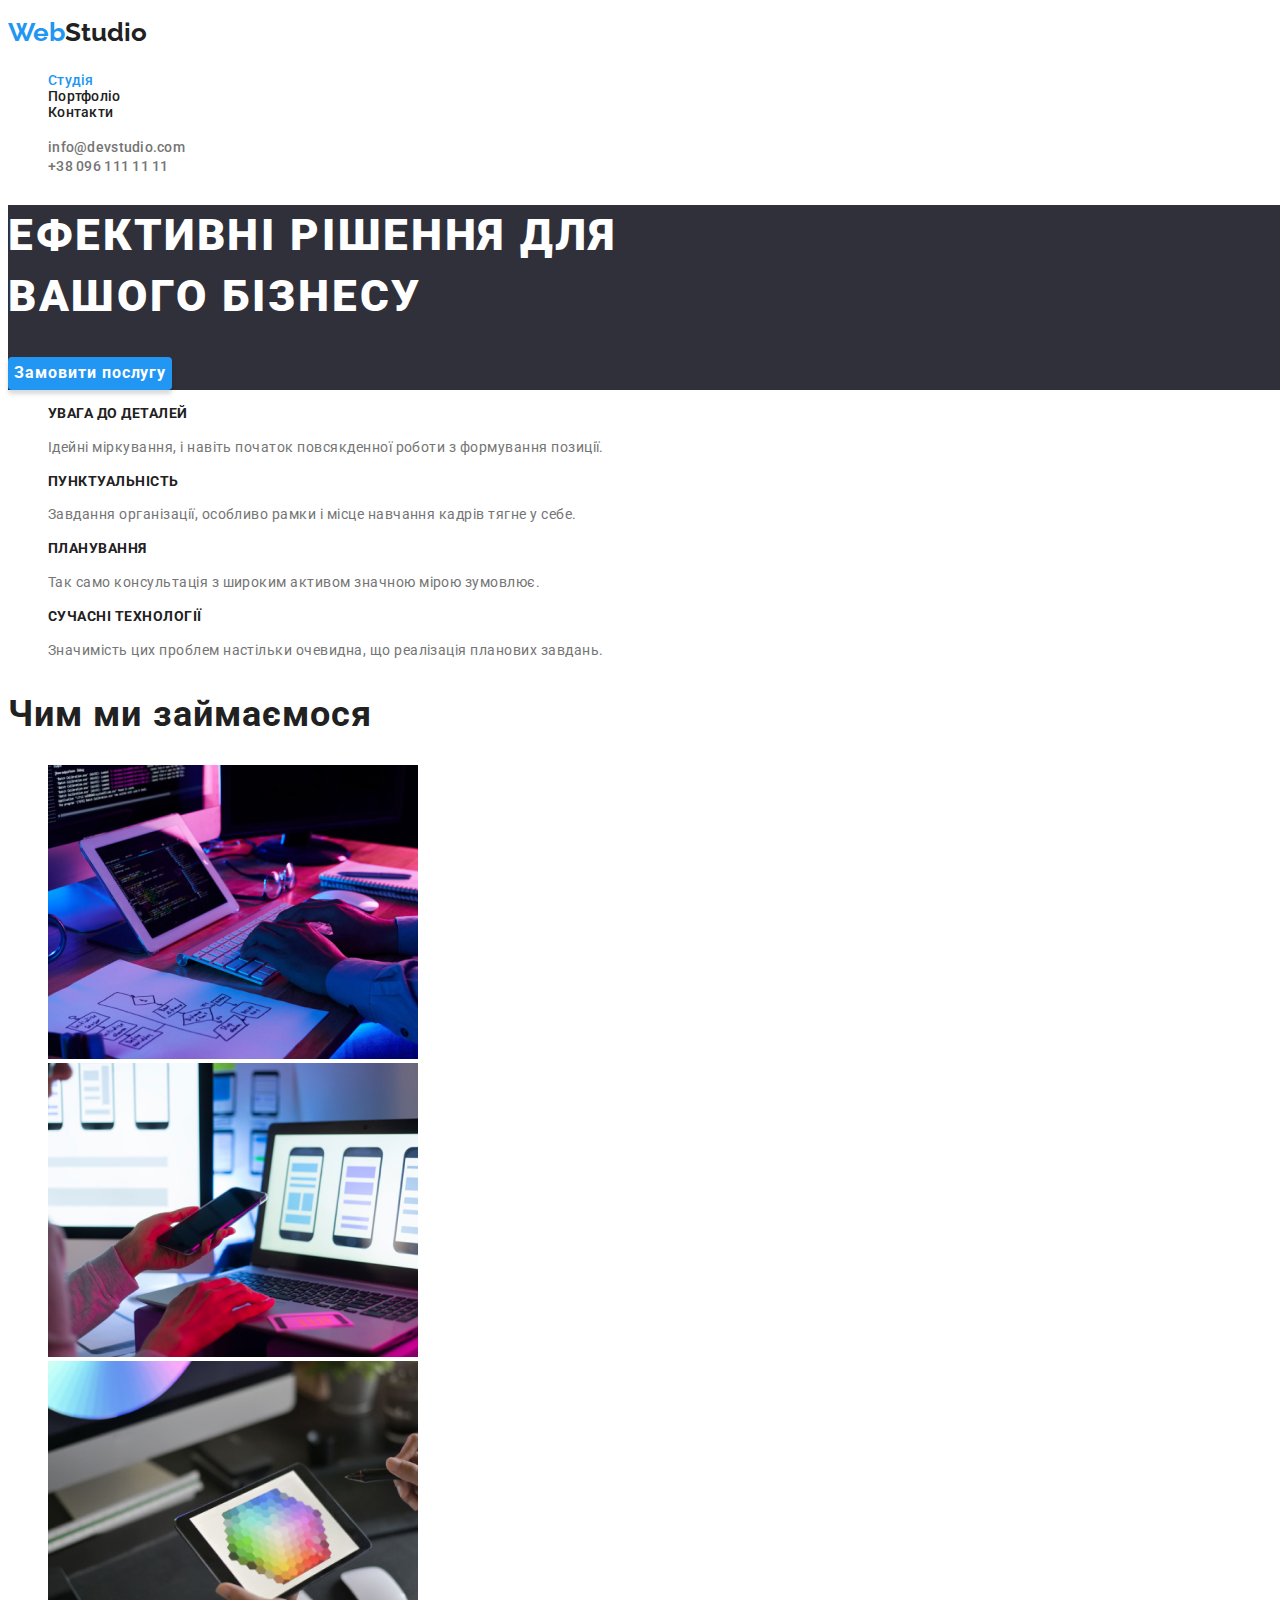
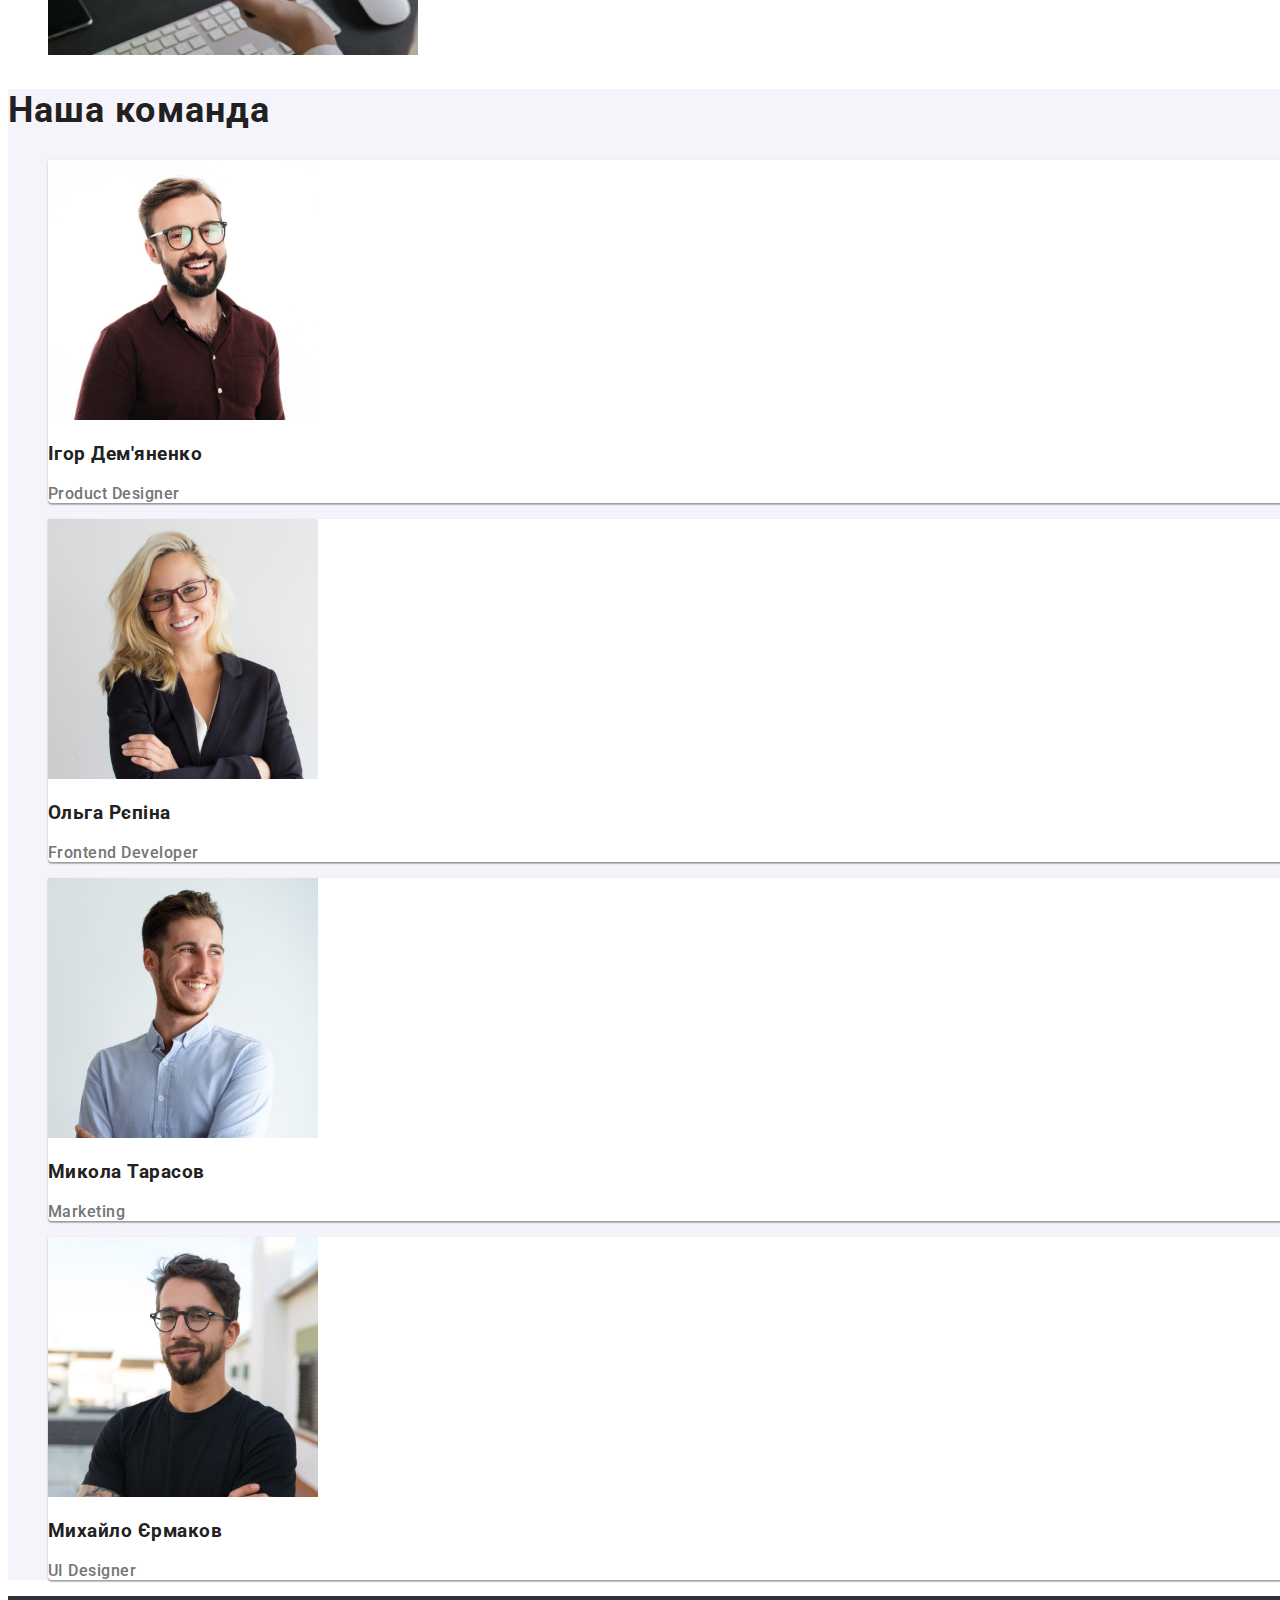
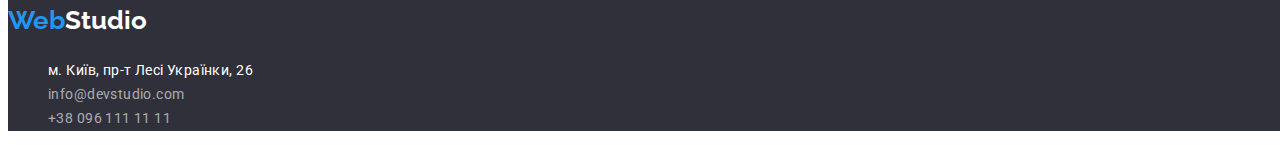
<file: index.html>
<!DOCTYPE html>
<html lang="uk">
  <head>
    <meta charset="UTF-8" />
    <meta http-equiv="X-UA-Compatible" content="IE=edge" />
    <meta name="viewport" content="width=device-width, initial-scale=1.0" />
    <title>WebStudio</title>
    <link rel="preconnect" href="https://fonts.googleapis.com" />
    <link rel="preconnect" href="https://fonts.gstatic.com" crossorigin />
    <link
      href="https://fonts.googleapis.com/css2?family=Raleway:wght@700&family=Roboto:wght@400;500;700;900&display=swap"
      rel="stylesheet"
    />
    <link rel="stylesheet" href="./css/styles.css" />
  </head>
  <body>
    <header class="header">
      <nav>
        <a href="./index.html" lang="en" class="logo"><span>Web</span>Studio</a>
        <div class="nav-container">
          <ul class="nav-list list">
            <li class="nav-item">
              <a href="./index.html" class="nav-link link current">Студія</a>
            </li>
            <li class="nav-item"><a href="./portfolio.html" class="nav-link link">Портфоліо</a></li>
            <li class="nav-item"><a href="" class="nav-link link">Контакти</a></li>
          </ul>
        </div>
      </nav>
      <ul class="contacts-links list">
        <li class="contacts-item">
          <a href="mailto:info@devstudio.com" class="contact link">info@devstudio.com</a>
        </li>
        <li class="contacts-item">
          <a href="tel:+380961111111" class="contact link">+38 096 111 11 11</a>
        </li>
      </ul>
    </header>
    <main>
      <!--Головна сторінка з бекграундом та кнопкою-->
      <section class="hero">
        <h1 class="hero-title">Ефективні рішення для<br />вашого бізнесу</h1>
        <button type="button" class="hero-btn">Замовити послугу</button>
      </section>

      <!--Про студію-->
      <section class="features">
        <h2 class="visually-hidden">Features</h2>
        <ul class="features-description list">
          <li class="feature-item">
            <h3 class="feature-title">увага до деталей</h3>
            <p class="feature-text">
              Ідейні міркування, і навіть початок повсякденної роботи з формування позиції.
            </p>
          </li>
          <li class="feature-item">
            <h3 class="feature-title">пунктуальність</h3>
            <p class="feature-text">
              Завдання організації, особливо рамки і місце навчання кадрів тягне у себе.
            </p>
          </li>
          <li class="feature-item">
            <h3 class="feature-title">планування</h3>
            <p class="feature-text">
              Так само консультація з широким активом значною мірою зумовлює.
            </p>
          </li>
          <li class="feature-item">
            <h3 class="feature-title">сучасні технології</h3>
            <p class="feature-text">
              Значимість цих проблем настільки очевидна, що реалізація планових завдань.
            </p>
          </li>
        </ul>
      </section>
      <section class="services">
        <h2 class="services-title">Чим ми займаємося</h2>
        <ul class="services-list list">
          <li class="services-item">
            <img
              src="./images/about_the_studio/img.jpg"
              alt="Верстка та веб розробка"
              class="services-img"
              width="370"
              height="294"
            />
          </li>
          <li>
            <img
              src="./images/about_the_studio/img.1.jpg"
              alt="Адаптивна верстка"
              class="services-img"
              width="370"
              height="294"
            />
          </li>
          <li>
            <img
              src="./images/about_the_studio/img.2.jpg"
              alt="Дизайн та візуалізація"
              class="services-img"
              width="370"
              height="294"
            />
          </li>
        </ul>
      </section>

      <!--Команда-->
      <section class="team">
        <h2 class="team-title">Наша команда</h2>
        <ul class="team-list list">
          <li class="team-item">
            <img
              src="./images/team/img.jpg"
              alt="Ігор Дем'яненко Продакт дизайнер"
              class="team-img"
              width="270"
              height="260"
            />
            <h3 class="team-item-title">Ігор Дем'яненко</h3>
            <p class="team-item-txt" lang="en">Product Designer</p>
          </li>
          <li class="team-item">
            <img
              src="./images/team/img1.jpg"
              alt="Ольга Рєпіна Фронтенд девелопер"
              class="team-img"
              width="270"
              height="260"
            />
            <h3 class="team-item-title">Ольга Рєпіна</h3>
            <p class="team-item-txt" lang="en">Frontend Developer</p>
          </li>
          <li class="team-item">
            <img
              src="./images/team/img2.jpg"
              alt="Микола Тарасов Маркетинг"
              class="team-img"
              width="270"
              height="260"
            />
            <h3 class="team-item-title">Микола Тарасов</h3>
            <p class="team-item-txt" lang="en">Marketing</p>
          </li>
          <li class="team-item">
            <img
              src="./images/team/img3.jpg"
              alt="Михайло Єрмаков Ю Ай дизайнер"
              class="team-img"
              width="270"
              height="260"
            />
            <h3 class="team-item-title">Михайло Єрмаков</h3>
            <p class="team-item-txt" lang="en">UI Designer</p>
          </li>
        </ul>
      </section>
    </main>
    <footer class="footer">
      <a href="./index.html" lang="en" class="logo"><span>Web</span>Studio</a>
      <address class="address">
        <ul class="address-list list">
          <li class="address-item">м. Київ, пр-т Лесі Українки, 26</li>
          <li class="address-item">
            <a href="mailto:info@devstudio.com" class="address-contact link">info@devstudio.com</a>
          </li>
          <li class="address-item">
            <a href="tel:+380961111111" class="address-contact link">+38 096 111 11 11</a>
          </li>
        </ul>
      </address>
    </footer>
  </body>
</html>
</file>
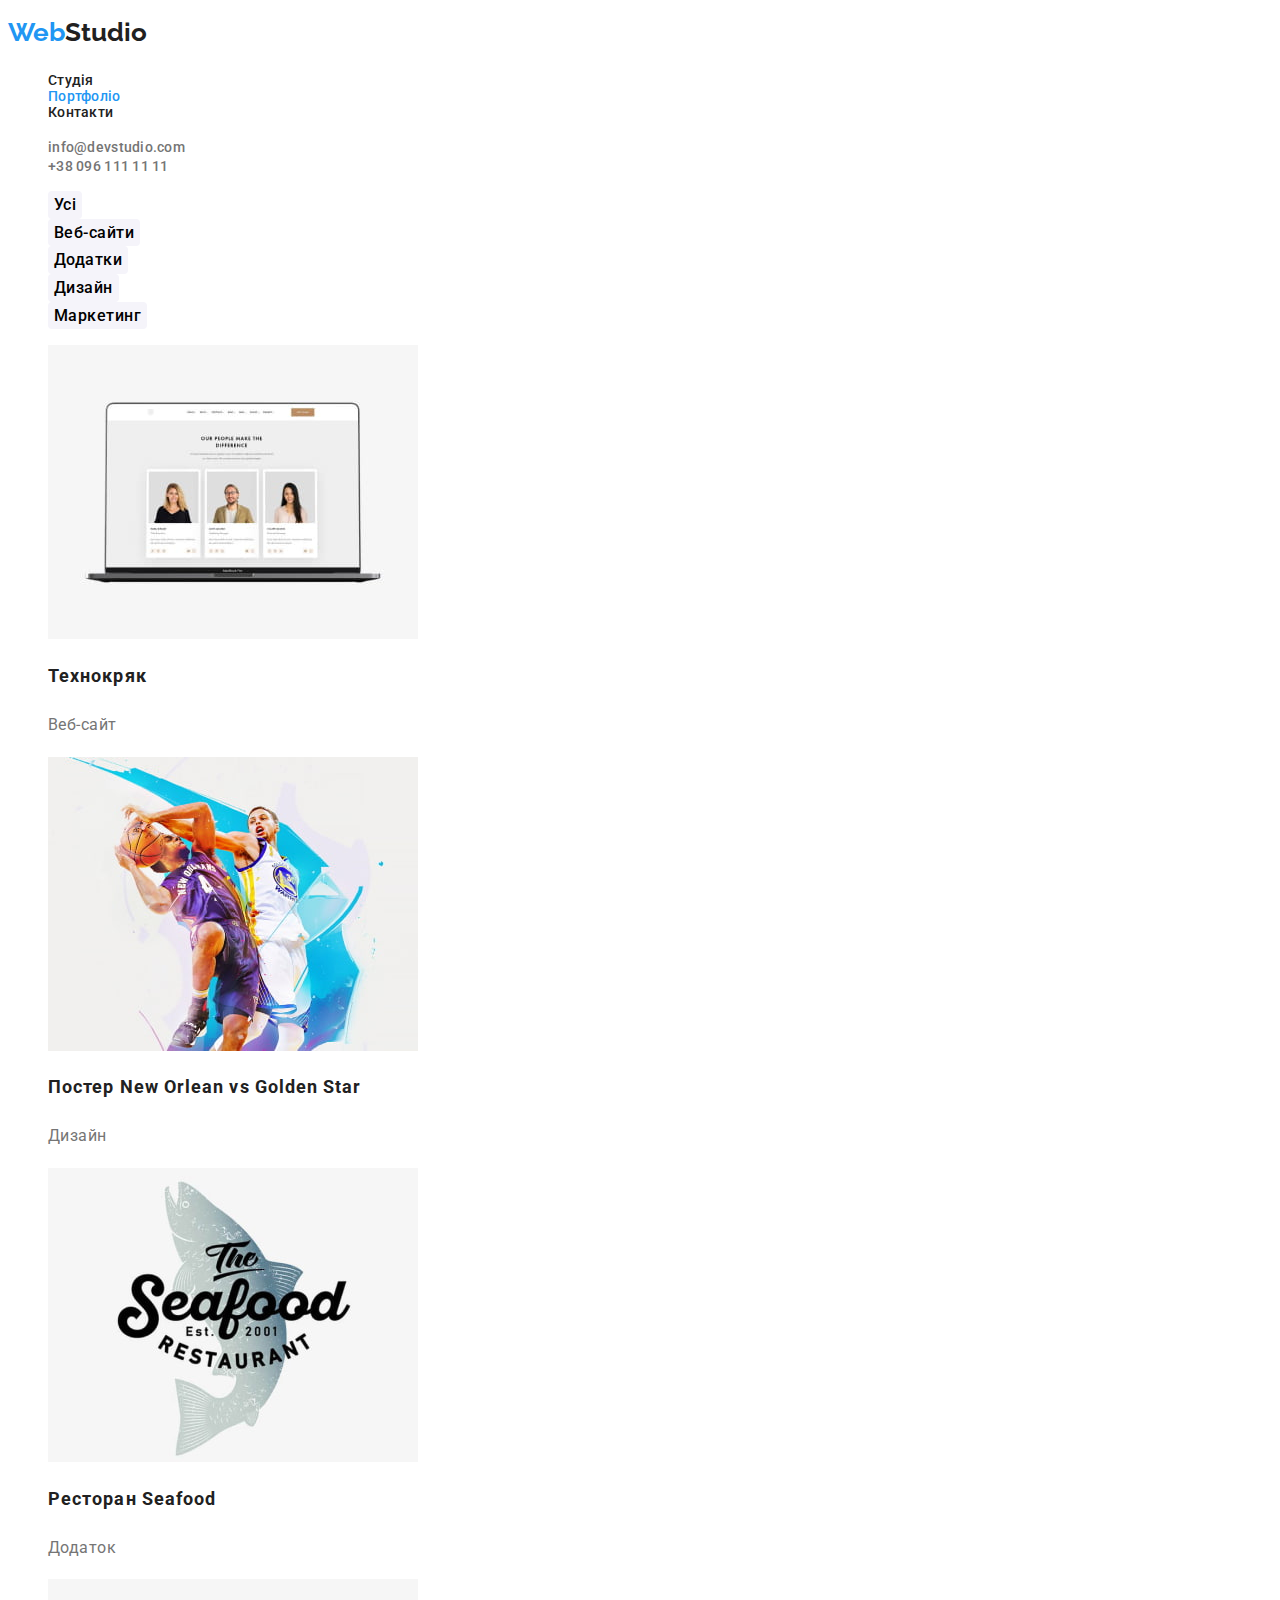
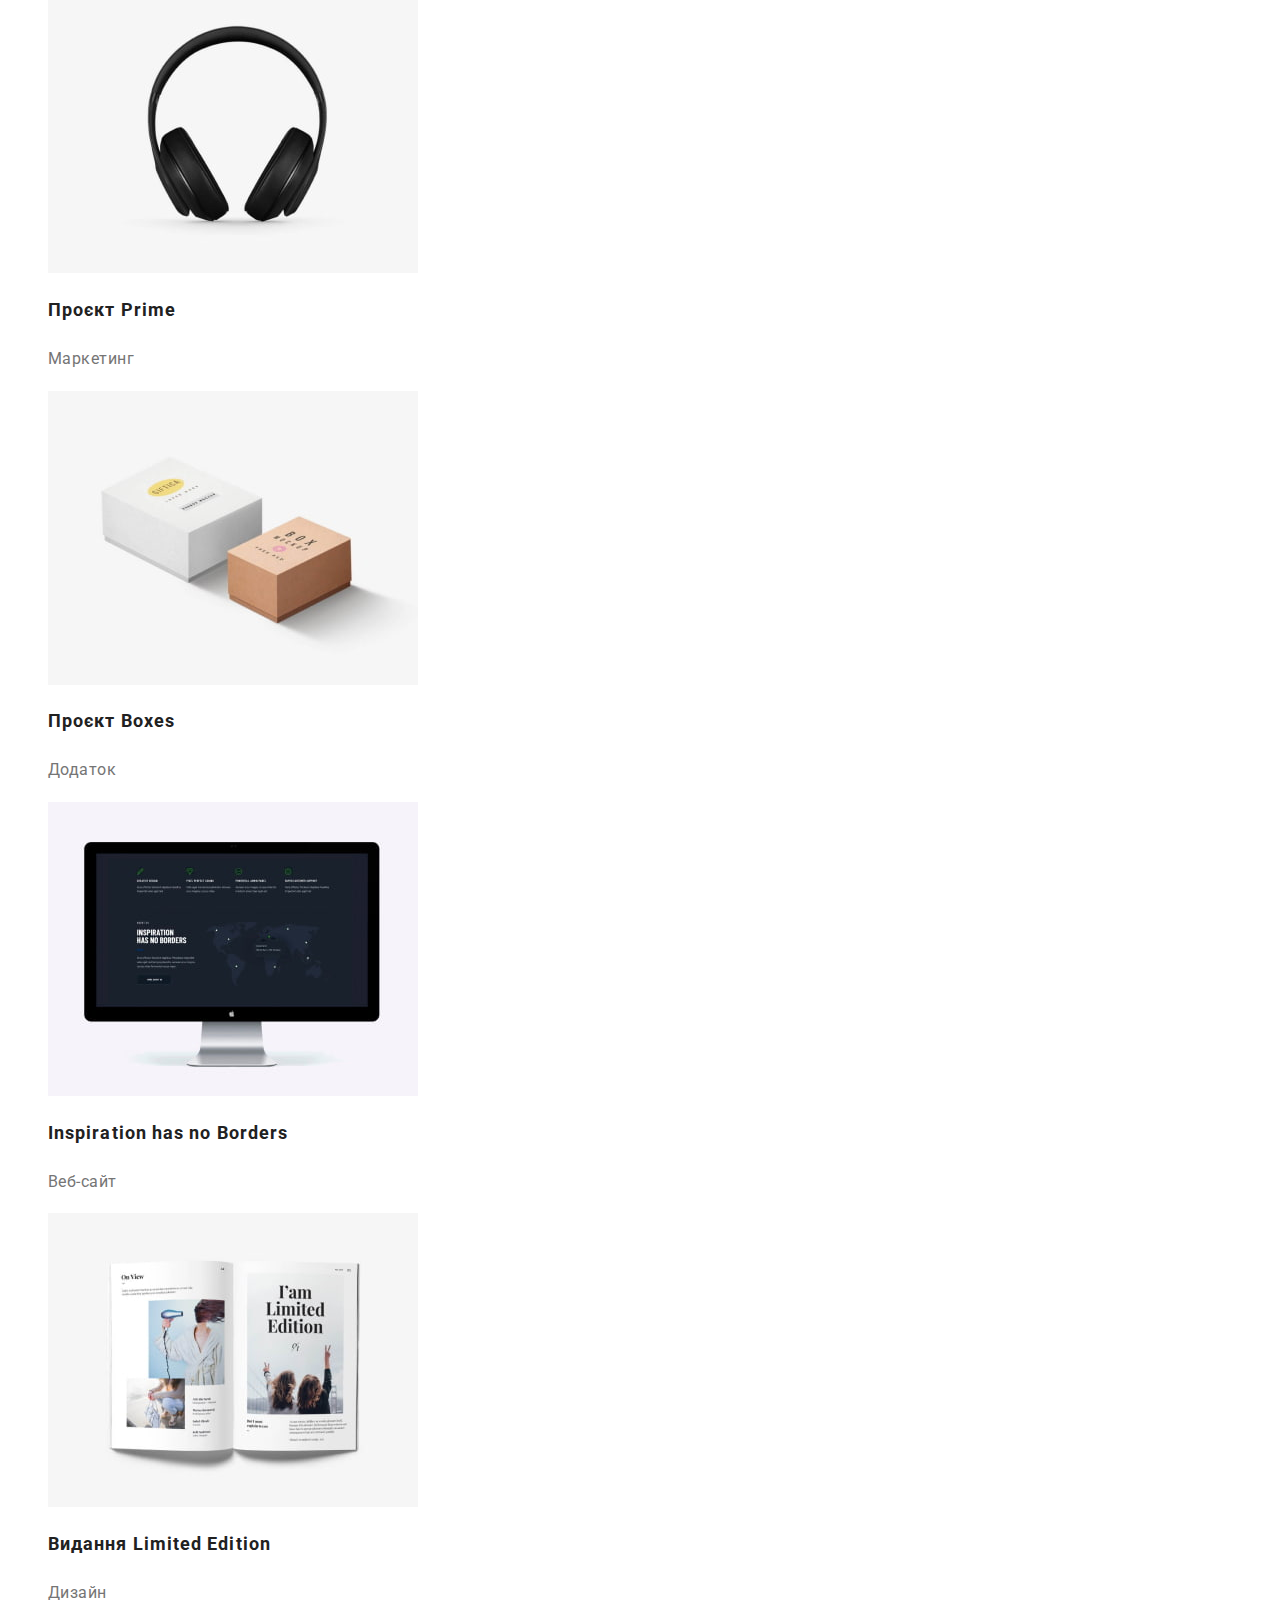
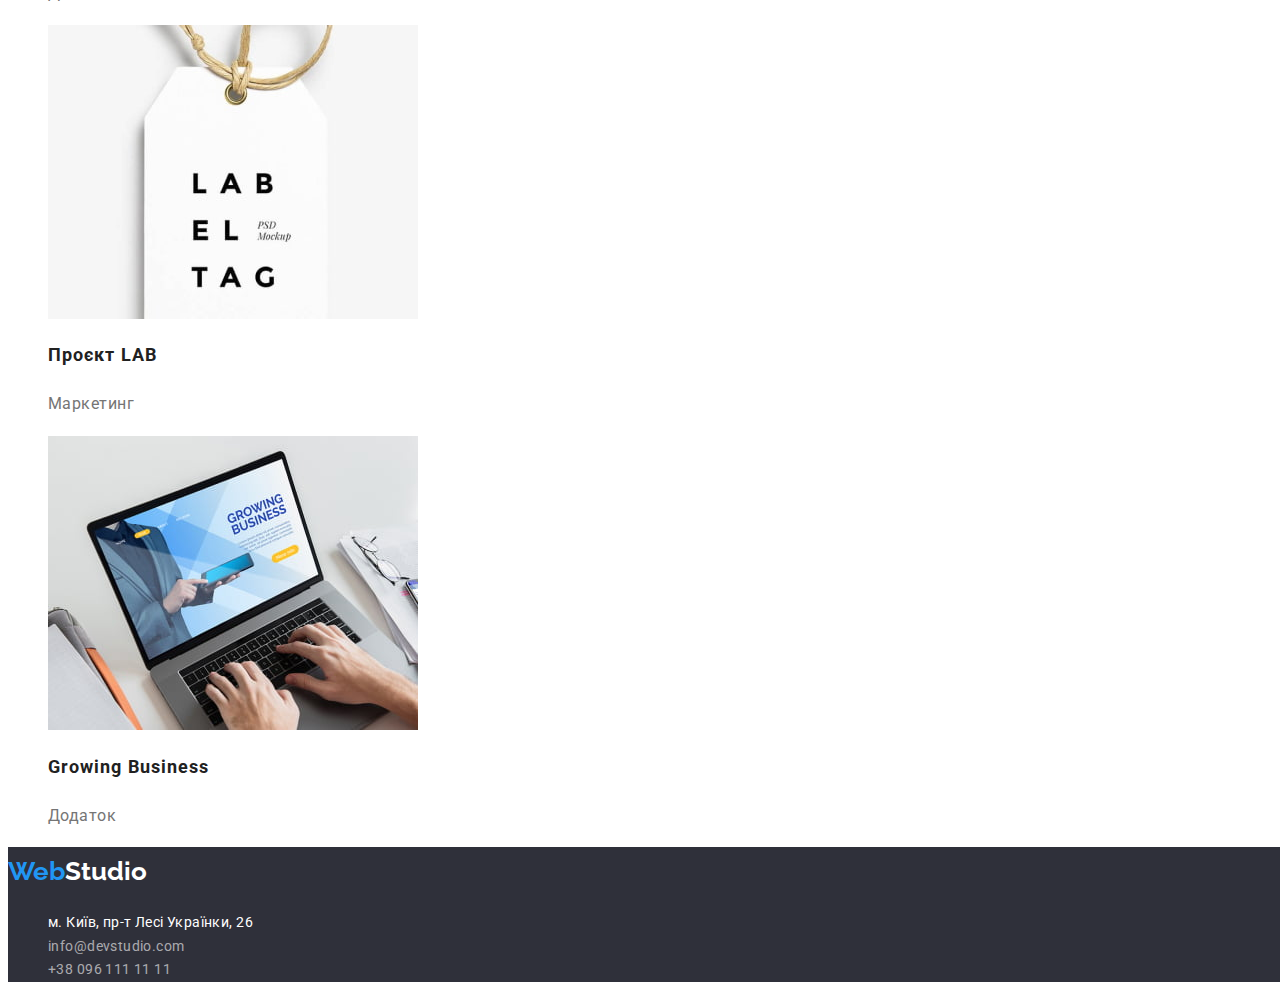
<file: portfolio.html>
<!DOCTYPE html>
<html lang="uk">
  <head>
    <meta charset="UTF-8" />
    <meta http-equiv="X-UA-Compatible" content="IE=edge" />
    <meta name="viewport" content="width=device-width, initial-scale=1.0" />
    <title>Portfolio</title>
    <link rel="preconnect" href="https://fonts.googleapis.com" />
    <link rel="preconnect" href="https://fonts.gstatic.com" crossorigin />
    <link
      href="https://fonts.googleapis.com/css2?family=Raleway:wght@700&family=Roboto:wght@400;500;700;900&display=swap"
      rel="stylesheet"
    />
    <link rel="stylesheet" href="./css/styles.css" />
  </head>
  <body>
    <header class="header">
      <nav>
        <a href="./index.html" lang="en" class="logo"><span>Web</span>Studio</a>
        <div class="nav-container">
          <ul class="nav-list list">
            <li class="nav-item">
              <a href="./index.html" class="nav-link link">Студія</a>
            </li>
            <li class="nav-item">
              <a href="./portfolio.html" class="nav-link link current">Портфоліо</a>
            </li>
            <li class="nav-item"><a href="" class="nav-link link">Контакти</a></li>
          </ul>
        </div>
      </nav>
      <ul class="contacts-links list">
        <li class="contacts-item">
          <a href="mailto:info@devstudio.com" class="contact link">info@devstudio.com</a>
        </li>
        <li class="contacts-item">
          <a href="tel:+380961111111" class="contact link">+38 096 111 11 11</a>
        </li>
      </ul>
    </header>
    <main>
      <section class="portfolio">
        <!--Hidden Title-->
        <h1 class="visually-hidden">Портфоліо</h1>
        <ul class="filtr-btns-list list">
          <li class="filtr-btn-item"><button type="button" class="filtr-btn">Усі</button></li>
          <li class="filtr-btn-item"><button type="button" class="filtr-btn">Веб-сайти</button></li>
          <li class="filtr-btn-item"><button type="button" class="filtr-btn">Додатки</button></li>
          <li class="filtr-btn-item"><button type="button" class="filtr-btn">Дизайн</button></li>
          <li class="filtr-btn-item"><button type="button" class="filtr-btn">Маркетинг</button></li>
        </ul>
        <ul class="cards-list list">
          <li class="card-item">
            <a href="#" class="link">
              <!--img 1-->
              <img
                src="./images/portfolio/portfolio1.jpg"
                alt="Ноутбук із лендінгом на екрані"
                class="card-img"
                width="370"
                height="294"
              />
              <div class="portfolio-box">
                <h2 class="card-title">Технокряк</h2>
                <p class="card-discription">Веб-сайт</p>
                <!-- <p class="visually-hidden">
                  Lorem ipsum dolor sit amet consectetur adipisicing elit. Provident facilis eveniet
                  omnis quos similique obcaecati quod in ratione tenetur nostrum?
                </p> -->
              </div>
            </a>
          </li>
          <li class="card-item">
            <a href="#" class="link">
              <!--img 2-->
              <img
                src="./images/portfolio/portfolio2.jpg"
                alt="Два гравця у баскетбол із різних команд борються за м'яч"
                class="card-img"
                width="370"
                height="294"
              />
              <div class="portfolio-box">
                <h2 class="card-title">Постер <span lang="en">New Orlean vs Golden Star</span></h2>
                <p class="card-discription">Дизайн</p>
                <!-- <p class="visually-hidden">
                  Lorem ipsum, dolor sit amet consectetur adipisicing elit. Unde ex dolorum
                  doloremque debitis delectus, placeat asperiores voluptatum explicabo libero in.
                </p> -->
              </div>
            </a>
          </li>
          <li class="card-item">
            <a href="#" class="link">
              <!--img 3-->
              <img
                src="./images/portfolio/portfolio3.jpg"
                alt="Логотип ресторану із назвою Сіфуд та рибкою на фоні"
                class="card-img"
                width="370"
                height="294"
              />
              <div class="portfolio-box">
                <h2 class="card-title">Ресторан <span lang="en">Seafood</span></h2>
                <p class="card-discription">Додаток</p>
                <!-- <p class="visually-hidden">
                  Lorem ipsum dolor sit amet consectetur adipisicing elit. Aliquid consectetur
                  suscipit, quo eligendi vel optio error eveniet eius dolor itaque.
                </p> -->
              </div>
            </a>
          </li>
          <li class="card-item">
            <a href="#" class="link">
              <!--img 4-->
              <img
                src="./images/portfolio/portfolio4.jpg"
                alt="Навушники"
                class="card-img"
                width="370"
                height="294"
              />
              <div class="portfolio-box">
                <h2 class="card-title">Проєкт <span lang="en">Prime</span></h2>
                <p class="card-discription">Маркетинг</p>
                <!-- <p class="visually-hidden">
                  Lorem ipsum dolor sit, amet consectetur adipisicing elit. Earum hic, voluptatum
                  perspiciatis enim libero quidem temporibus soluta cum id error.
                </p> -->
              </div>
            </a>
          </li>
          <li class="card-item">
            <a href="#" class="link">
              <!--img 5-->
              <img
                src="./images/portfolio/portfolio5.jpg"
                alt="Дві коробочки різного розміру та кольору"
                class="card-img"
                width="370"
                height="294"
              />
              <div class="portfolio-box">
                <h2 class="card-title"><span lang="en">Проєкт Boxes</span></h2>
                <p class="card-discription">Додаток</p>
                <!-- <p class="visually-hidden">
                  Lorem ipsum dolor sit amet, consectetur adipisicing elit. Ab recusandae atque
                  nulla in impedit assumenda rem labore tempore fuga dignissimos.
                </p> -->
              </div>
            </a>
          </li>
          <li class="card-item">
            <a href="#" class="link">
              <!--img 6-->
              <img
                src="./images/portfolio/portfolio6.jpg"
                alt="Ноутбук з відкритим лендінгом із заголовком Інспірейшен хез ноу бордерз"
                class="card-img"
                width="370"
                height="294"
              />
              <div class="portfolio-box">
                <h2 class="card-title"><span lang="en">Inspiration has no Borders</span></h2>
                <p class="card-discription">Веб-сайт</p>
                <!-- <p class="visually-hidden">
                  Lorem ipsum dolor sit amet consectetur adipisicing elit. Vero doloribus aliquid ad
                  a deserunt suscipit repellendus accusamus explicabo quos natus.
                </p> -->
              </div>
            </a>
          </li>
          <li class="card-item">
            <a href="#" class="link">
              <!--img 7-->
              <img
                src="./images/portfolio/portfolio7.jpg"
                alt="Розкритий друкований журнал із заголовком Лімітед Едішн"
                class="card-img"
                width="370"
                height="294"
              />
              <div class="portfolio-box">
                <h2 class="card-title">Видання <span lang="en">Limited Edition</span></h2>
                <p class="card-discription">Дизайн</p>
                <!-- <p class="visually-hidden">
                  Lorem ipsum dolor sit amet consectetur adipisicing elit. Facere ea quia assumenda,
                  quis ad eos eligendi amet incidunt! Dignissimos, ad?
                </p> -->
              </div>
            </a>
          </li>
          <li class="card-item">
            <a href="#" class="link">
              <!--img 8-->
              <img
                src="./images/portfolio/portfolio8.jpg"
                alt="Біла бірочка із надписом Лаб Ель Таг"
                class="card-img"
                width="370"
                height="294"
              />
              <div class="portfolio-box">
                <h2 class="card-title">Проєкт <span lang="en">LAB</span></h2>
                <p class="card-discription">Маркетинг</p>
                <!-- <p class="visually-hidden">
                  Lorem ipsum dolor sit amet consectetur adipisicing elit. Repudiandae iure cum ab
                  numquam velit asperiores adipisci rem blanditiis vero maxime hic tempore non nulla
                  eius laudantium porro ut, doloribus accusantium?
                </p> -->
              </div>
            </a>
          </li>
          <li class="card-item">
            <a href="#" class="link">
              <!--img 9-->
              <img
                src="./images/portfolio/portfolio9.jpg"
                alt="Чоловічі руки печатають на клавіатурі ноутбуку із лендінгом на екрані із надписом Гроувінг Бізнес"
                class="card-img"
                width="370"
                height="294"
              />
              <div class="portfolio-box">
                <h2 class="card-title"><span lang="en">Growing Business</span></h2>
                <p class="card-discription">Додаток</p>
                <!-- <p class="visually-hidden">
                  Lorem ipsum, dolor sit amet consectetur adipisicing elit. Explicabo sapiente,
                  repellat amet esse repudiandae nesciunt provident temporibus autem fugit sed?
                </p> -->
              </div>
            </a>
          </li>
        </ul>
      </section>
    </main>
    <footer class="footer">
      <a href="./index.html" lang="en" class="logo"><span>Web</span>Studio</a>
      <address class="address">
        <ul class="address-list list">
          <li class="address-item">м. Київ, пр-т Лесі Українки, 26</li>
          <li class="address-item">
            <a href="mailto:info@devstudio.com" class="address-contact link">info@devstudio.com</a>
          </li>
          <li class="address-item">
            <a href="tel:+380961111111" class="address-contact link">+38 096 111 11 11</a>
          </li>
        </ul>
      </address>
    </footer>
  </body>
</html>
</file>
<file: css/styles.css>
:root {
  /* Color */
  --main-clr: #212121;
  --secondary-clr: #757575;
  --accent-clr: #2196f3;
  --secondary-accent-clr: #ffffff;
  --main-bgd-clr: #f5f5f5;
  --secondary-bgd-clr: #2f303a;
  --accent-bgd-clr: #f5f4fa;
  /* Font */
  --main-font: Roboto;
  --secondary-font: Raleway;
}
body {
  font-family: var(--main-font);
  color: var(--main-clr);
  width: 100%;
}
.link {
  text-decoration: none;
}
.list {
  list-style: none;
}
.header {
}
.logo {
  font-family: var(--secondary-font);
  text-decoration: none;
  color: inherit;
  font-weight: 700;
  font-size: 26px;
  line-height: 1.9;
}
.logo span {
  color: var(--accent-clr);
}
.nav-container {
}
.nav-list {
}

.nav-item {
  font-weight: 500;
  font-size: 14px;
  line-height: 1.14;
  letter-spacing: 0.02em;
}
.nav-link {
  color: inherit;
}
.nav-link:hover,
.nav-link:focus {
  color: var(--accent-clr);
}
.nav-link.link.current {
  color: var(--accent-clr);
}

.contacts-links {
}
.contacts-item {
}
.contact.link {
  color: var(--secondary-clr);
  font-weight: 500;
  font-size: 14px;
  line-height: 1.14;
  letter-spacing: 0.02em;
}
.contact.link:hover,
.contact.link:focus {
  color: var(--accent-clr);
}
.hero {
  background-color: var(--secondary-bgd-clr);
}
.hero-title {
  color: var(--secondary-accent-clr);
  text-transform: uppercase;
  font-weight: 900;
  font-size: 44px;
  line-height: 1.4;
  letter-spacing: 0.06em;
}
.hero-btn {
  background-color: var(--accent-clr);
  color: var(--secondary-accent-clr);
  cursor: pointer;
  box-shadow: 0px 4px 4px rgba(0, 0, 0, 0.15);
  border: none;
  border-radius: 4px;
  font-family: inherit;
  font-weight: 700;
  font-size: 16px;
  line-height: 1.9;
  letter-spacing: 0.06em;
}
.hero-btn:hover,
.hero.btn:focus {
}
.features {
  background-color: var(--secondary-accent-clr);
  letter-spacing: 0.03em;
}
.visually-hidden {
  position: absolute;
  white-space: nowrap;
  width: 1px;
  height: 1px;
  overflow: hidden;
  border: 0;
  padding: 0;
  clip: rect(0 0 0 0);
  clip-path: inset(50%);
  margin: -1px;
}
.features-description {
}
.feature-item {
}
.feature-title {
  font-weight: 700;
  font-size: 14px;
  line-height: 1.14;
  text-transform: uppercase;
}
.feature-text {
  color: var(--secondary-clr);
  font-size: 14px;
  line-height: 1.7;
}
.services {
}
.services-title,
.team-title {
  font-size: 36px;
  line-height: 1.17;
  font-weight: 700;
  letter-spacing: 0.03em;
}
.services-list {
}
.services-item {
}
.services-img {
}
.team {
  background-color: var(--accent-bgd-clr);
  letter-spacing: 0.03em;
}
.team-list {
}
.team-item {
  font-weight: 500;
  font-size: 16px;
  line-height: 1.19;
  background: #ffffff;
  box-shadow: 0px 1px 3px rgba(0, 0, 0, 0.12), 0px 1px 1px rgba(0, 0, 0, 0.14),
    0px 2px 1px rgba(0, 0, 0, 0.2);
  border-radius: 0px 0px 4px 4px;
}
.team-img {
}
.team-item-title {
}
.team-item-txt {
  color: var(--secondary-clr);
}

/* Portfolio */
.portfolio {
  background-color: var(--secondary-accent-clr);
}
.filtr-btns-list {
}
.filtr-btn-item {
}
.filtr-btn {
  background-color: var(--accent-bgd-clr);
  border: none;
  border-radius: 4px;
  font-weight: 500;
  font-size: 16px;
  font-family: inherit;
  line-height: 1.6;
  letter-spacing: 0.03em;
}
.filtr-btn:hover,
.filtr-btn:focus {
  color: var(--secondary-accent-clr);
  background-color: var(--accent-clr);
}
.cards-list {
}
.card-item .link {
  color: var(--main-clr);
}
.card-img {
}
.portfolio-box {
}
.card-title {
  font-weight: 700;
  font-size: 18px;
  line-height: 2;
  letter-spacing: 0.06em;
}
.card-discription {
  color: var(--secondary-clr);
  font-weight: 400;
  font-size: 16px;
  line-height: 1.9;
  letter-spacing: 0.03em;
}
.footer {
  background-color: var(--secondary-bgd-clr);
}
.footer > .logo {
  color: var(--secondary-accent-clr);
}
.address {
  font-style: normal;
  font-weight: 400;
  font-size: 14px;
  line-height: 1.71;
  letter-spacing: 0.03em;
  color: var(--secondary-accent-clr);
}
.address-list {
}

.address-item {
}

.address-contact.link {
  font-weight: 400;
  font-size: 14px;
  line-height: 1.7;
  color: rgba(255, 255, 255, 0.6);
}
</file>
